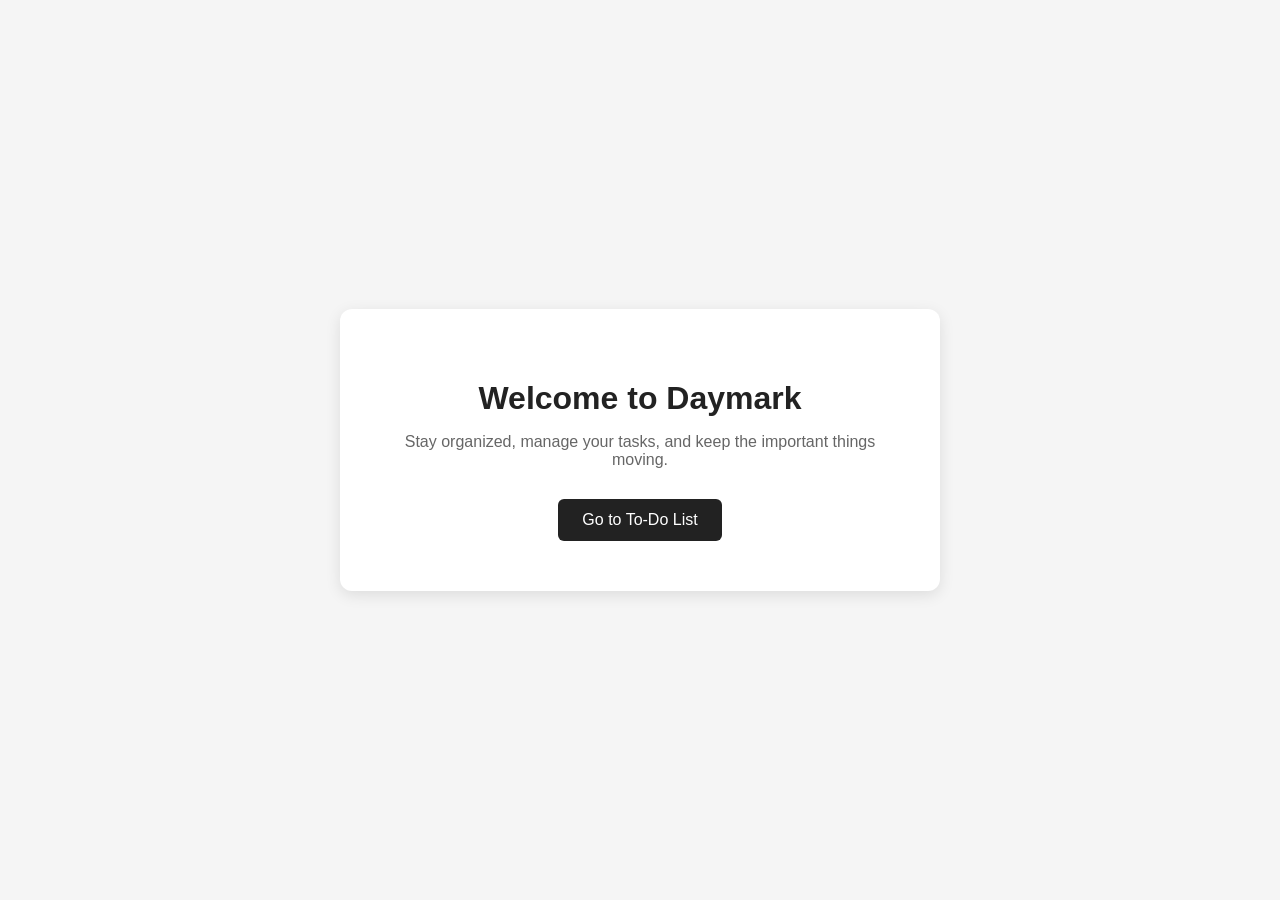
<file: templates/index.html>
<!DOCTYPE html>
<html lang="en">
<head>
    <meta charset="UTF-8">
    <meta name="viewport" content="width=device-width, initial-scale=1.0">

    <title>Daymark | Welcome</title>

    <style>
        body {
            margin: 0;
            font-family: Arial, sans-serif;
            background: #f5f5f5;
            color: #222;
        }

        .container {
            min-height: 100vh;
            display: flex;
            justify-content: center;
            align-items: center;
            text-align: center;
        }

        .welcome-card {
            background: white;
            padding: 50px;
            border-radius: 12px;
            box-shadow: 0 4px 15px rgba(0, 0, 0, 0.1);
            max-width: 500px;
        }

        h1 {
            margin-bottom: 10px;
        }

        p {
            color: #666;
            margin-bottom: 30px;
        }

        .button {
            display: inline-block;
            padding: 12px 24px;
            background: #222;
            color: white;
            text-decoration: none;
            border-radius: 6px;
        }

        .button:hover {
            background: #444;
        }
    </style>
</head>

<body>

    <div class="container">

        <div class="welcome-card">

            <h1>Welcome to Daymark</h1>

            <p>
                Stay organized, manage your tasks,
                and keep the important things moving.
            </p>

            <a href="/todo" class="button">
                Go to To-Do List
            </a>

        </div>

    </div>

</body>
</html>
</file>
